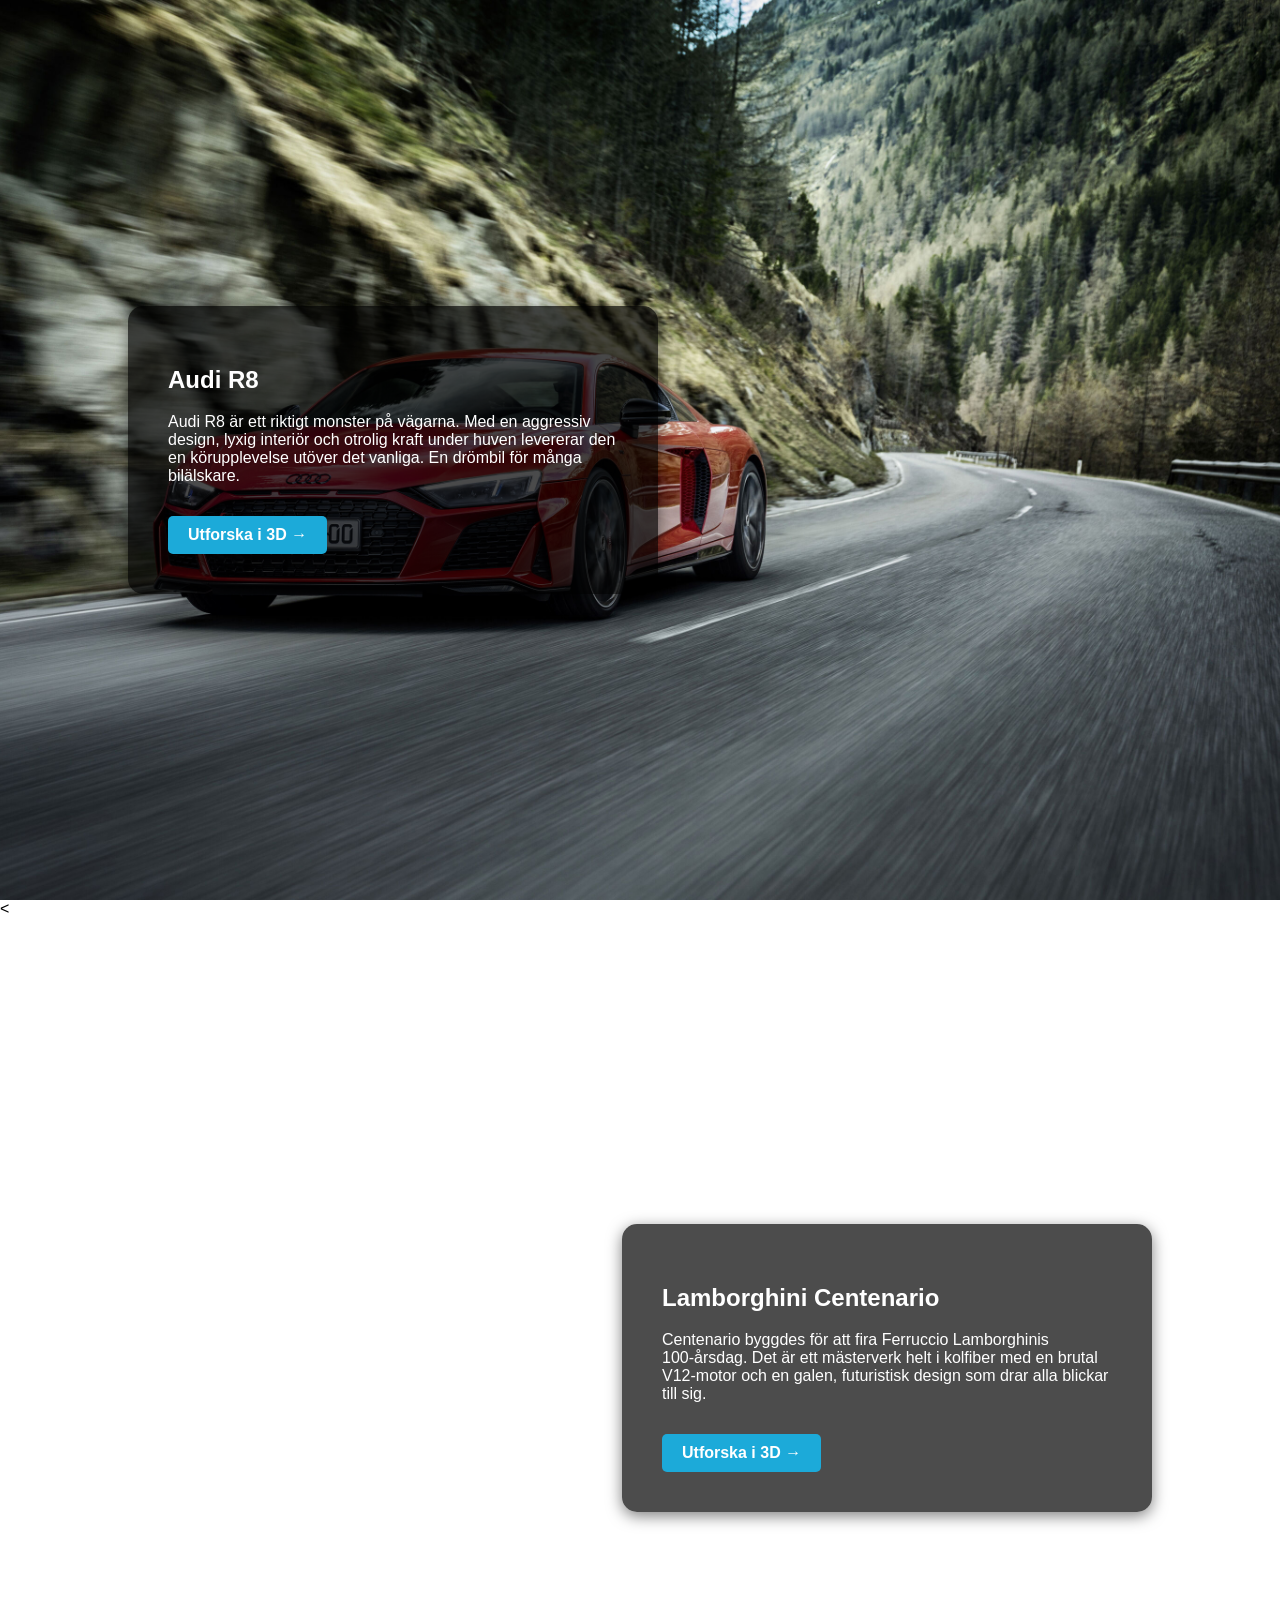
<file: index.html>
<!DOCTYPE html>
<html lang="sv">
<head>
    <meta charset="UTF-8">
    <meta name="viewport" content="width=device-width, initial-scale=1.0">
    <title>Grymma Bilar</title>
    <link rel="stylesheet" href="style.css"> 
</head>
<body>

   <div class="parallax rs8">
    <div class="text-box left">
        <h2>Audi R8</h2>
        <p>Audi R8 är ett riktigt monster på vägarna. Med en aggressiv design, lyxig interiör och otrolig kraft under huven levererar den en körupplevelse utöver det vanliga. En drömbil för många bilälskare.</p>
        
        <!-- Här är den nya pil-länken -->
        <a href="3d-audi.html" class="arrow-button">Utforska i 3D &#8594;</a>
    </div>
</div>

    <<div class="parallax lambo">
    <div class="text-box right">
        <h2>Lamborghini Centenario</h2>
        <p>Centenario byggdes för att fira Ferruccio Lamborghinis 100-årsdag. Det är ett mästerverk helt i kolfiber med en brutal V12-motor och en galen, futuristisk design som drar alla blickar till sig.</p>
        
        <a href="3d-lambo.html" class="arrow-button">Utforska i 3D &#8594;</a>
    </div>
</div>

</body>
</html>
</file>
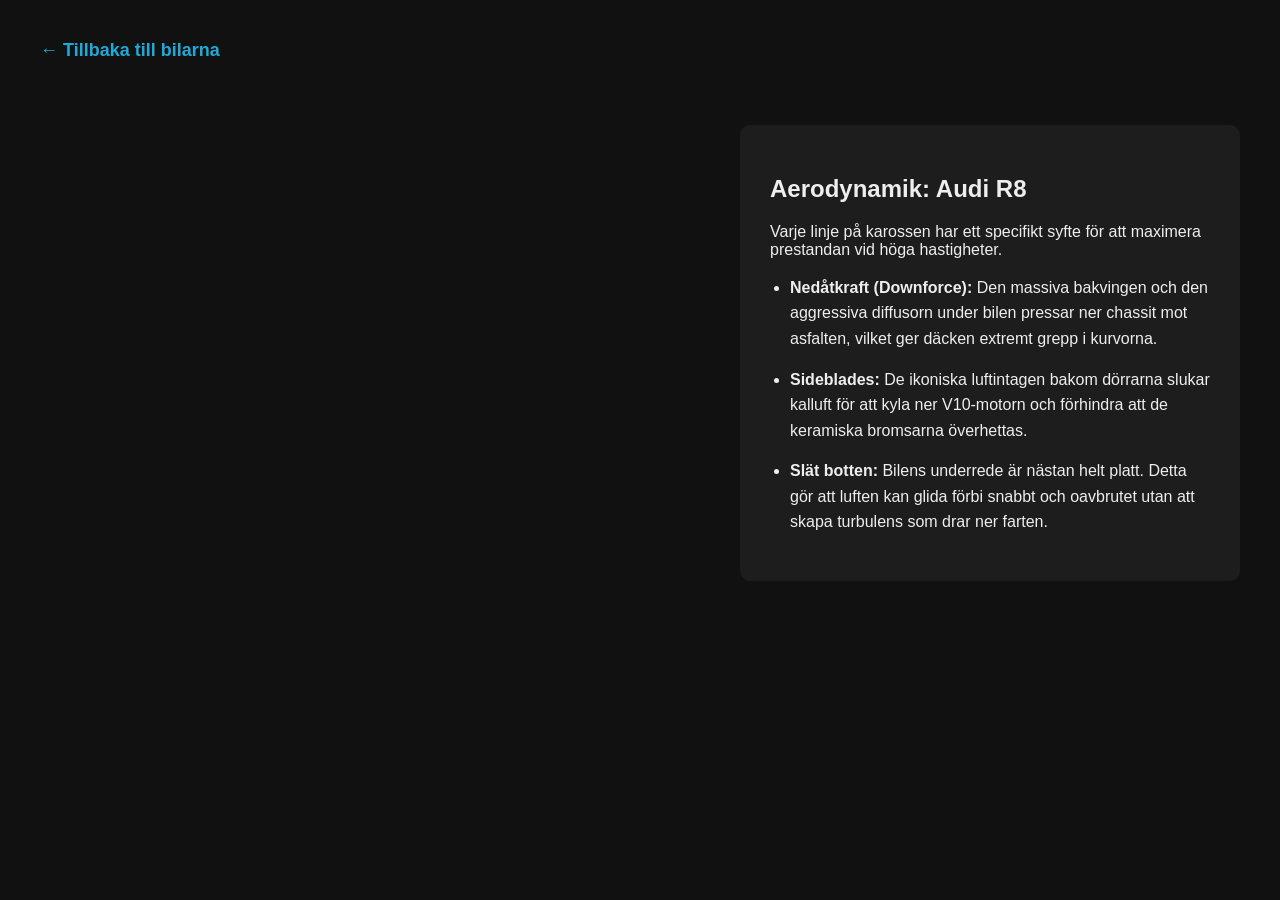
<file: 3d-audi.html>
<!DOCTYPE html>
<html lang="sv">
<head>
    <meta charset="UTF-8">
    <meta name="viewport" content="width=device-width, initial-scale=1.0">
    <title>Audi R8 - 3D & Aerodynamik</title>
    <link rel="stylesheet" href="style.css"> 
</head>
<body class="page-3d">

    <a href="index.html" class="back-button">&#8592; Tillbaka till bilarna</a>

    <div class="content-3d">
        <!-- Vänster sida: 3D Modellen -->
        <div class="model-container">
            <div class="sketchfab-embed-wrapper"> 
                <iframe title="2021 Audi R8 Green Hell Edition" frameborder="0" allowfullscreen mozallowfullscreen="true" webkitallowfullscreen="true" allow="autoplay; fullscreen; xr-spatial-tracking" xr-spatial-tracking execution-while-out-of-viewport execution-while-not-rendered web-share src="https://sketchfab.com/models/8ab3e0f5f18b46508fd9caefbf0f9b33/embed" style="width: 100%; height: 500px; border-radius: 10px;"> </iframe> 
            </div>
        </div>

        <!-- Höger sida: Aerodynamik-fakta -->
        <div class="info-container">
            <h2>Aerodynamik: Audi R8</h2>
            <p>Varje linje på karossen har ett specifikt syfte för att maximera prestandan vid höga hastigheter.</p>
            <ul>
                <li><strong>Nedåtkraft (Downforce):</strong> Den massiva bakvingen och den aggressiva diffusorn under bilen pressar ner chassit mot asfalten, vilket ger däcken extremt grepp i kurvorna.</li>
                <li><strong>Sideblades:</strong> De ikoniska luftintagen bakom dörrarna slukar kalluft för att kyla ner V10-motorn och förhindra att de keramiska bromsarna överhettas.</li>
                <li><strong>Slät botten:</strong> Bilens underrede är nästan helt platt. Detta gör att luften kan glida förbi snabbt och oavbrutet utan att skapa turbulens som drar ner farten.</li>
            </ul>
        </div>
    </div>

</body>
</html>
</file>
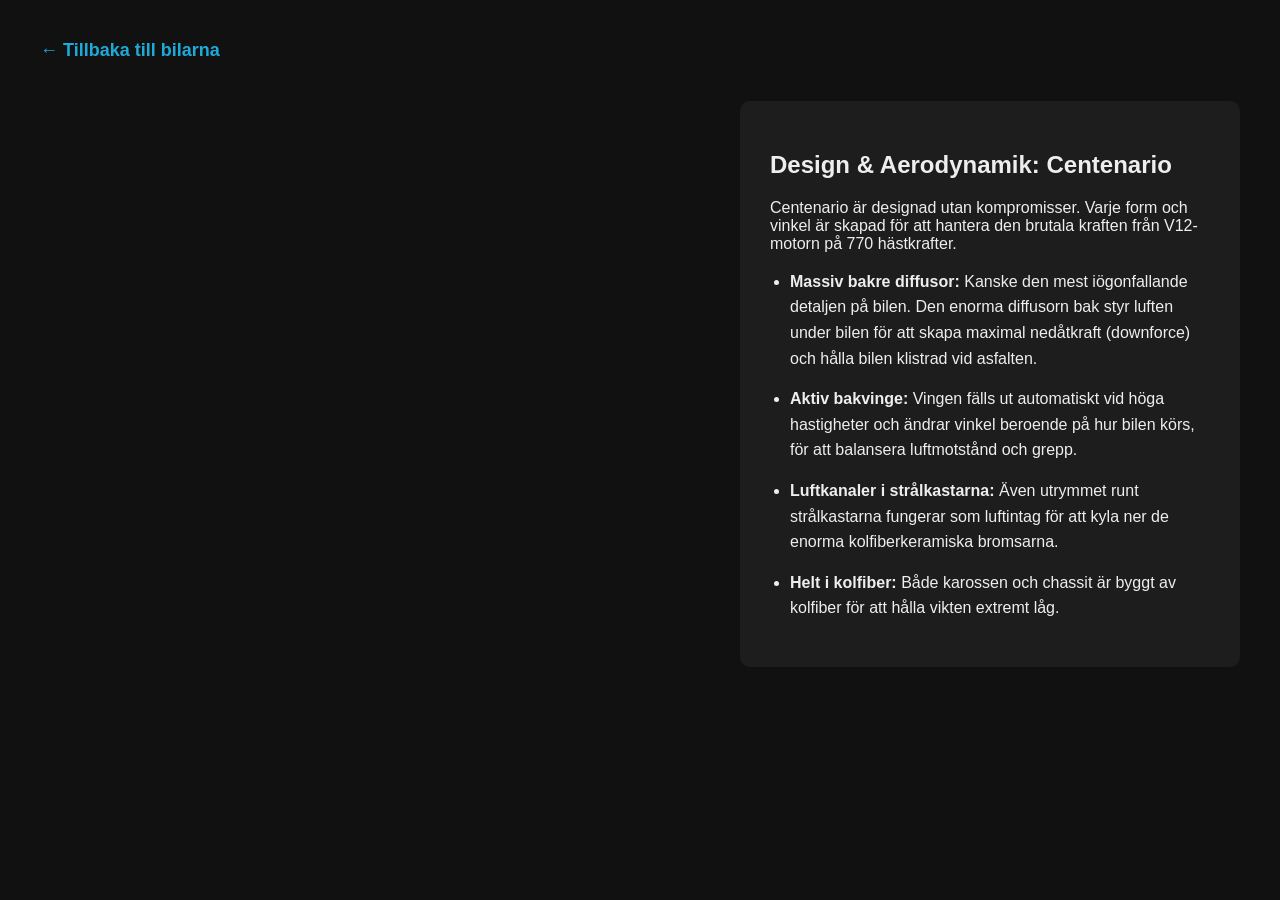
<file: 3d-lambo.html>
<!DOCTYPE html>
<html lang="sv">
<head>
    <meta charset="UTF-8">
    <meta name="viewport" content="width=device-width, initial-scale=1.0">
    <title>Lamborghini Centenario - 3D & Design</title>
    <link rel="stylesheet" href="style.css"> 
</head>
<body class="page-3d">

    <a href="index.html" class="back-button">&#8592; Tillbaka till bilarna</a>

    <div class="content-3d">
        <div class="model-container">
            <div class="sketchfab-embed-wrapper"> 
                <iframe title="2017 Lamborghini Centenario LP770-4" frameborder="0" allowfullscreen mozallowfullscreen="true" webkitallowfullscreen="true" allow="autoplay; fullscreen; xr-spatial-tracking" xr-spatial-tracking execution-while-out-of-viewport execution-while-not-rendered web-share src="https://sketchfab.com/models/82529deb133841c787e9eaa7e2f7374d/embed" style="width: 100%; height: 500px; border-radius: 10px;"> </iframe> 
            </div>
        </div>

        <div class="info-container">
            <h2>Design & Aerodynamik: Centenario</h2>
            <p>Centenario är designad utan kompromisser. Varje form och vinkel är skapad för att hantera den brutala kraften från V12-motorn på 770 hästkrafter.</p>
            <ul>
                <li><strong>Massiv bakre diffusor:</strong> Kanske den mest iögonfallande detaljen på bilen. Den enorma diffusorn bak styr luften under bilen för att skapa maximal nedåtkraft (downforce) och hålla bilen klistrad vid asfalten.</li>
                <li><strong>Aktiv bakvinge:</strong> Vingen fälls ut automatiskt vid höga hastigheter och ändrar vinkel beroende på hur bilen körs, för att balansera luftmotstånd och grepp.</li>
                <li><strong>Luftkanaler i strålkastarna:</strong> Även utrymmet runt strålkastarna fungerar som luftintag för att kyla ner de enorma kolfiberkeramiska bromsarna.</li>
                <li><strong>Helt i kolfiber:</strong> Både karossen och chassit är byggt av kolfiber för att hålla vikten extremt låg.</li>
            </ul>
        </div>
    </div>

</body>
</html>
</file>
<file: style.css>
/* Nollställer marginaler för att fylla hela skärmen */
body, html {
    height: 100%;
    margin: 0;
    font-family: 'Segoe UI', Tahoma, Geneva, Verdana, sans-serif;
}

/* Koden som skapar själva skroll-effekten (Parallax) */
.parallax {
    height: 100vh; /* Gör så att sektionen tar upp 100% av din skärms höjd */
    background-attachment: fixed; /* Detta fryser bilden när du skrollar! */
    background-position: center;
    background-repeat: no-repeat;
    background-size: cover; /* Ser till att bilden täcker hela ytan snyggt */
    display: flex; /* Hjälper oss att placera texten */
    align-items: center; /* Centrerar textrutan vertikalt */
}

/* Laddar in dina bilder */
.rs8 {
    background-image: url('RS8.jpg');
}

.lambo {
    background-image: url('Lambo.jpg.jpg'); /* <-- Här är ditt nya filnamn! */
}

/* Stilen för textrutan */
.text-box {
    background-color: rgba(0, 0, 0, 0.7); /* Svart färg, men 70% genomskinlig! */
    color: white; /* Vit text */
    padding: 40px;
    border-radius: 15px; /* Rundade kanter på rutan */
    max-width: 450px; /* Gör så att texten inte blir för bred */
    margin: 0 10%; /* Håller textrutan lite borta från kanterna på skärmen */
    box-shadow: 0px 4px 15px rgba(0,0,0,0.5); /* Lägger till en liten skugga bakom rutan för 3D-effekt */
}

/* Placerar Audi-texten till vänster */
.left {
    margin-right: auto;
}
/* --- STIL FÖR PILEN PÅ FRAMSIDAN --- */
.arrow-button {
    display: inline-block;
    margin-top: 15px;
    padding: 10px 20px;
    background-color: #1CAAD9; /* En snygg blå färg */
    color: white;
    text-decoration: none;
    border-radius: 5px;
    font-weight: bold;
    transition: background-color 0.3s ease; /* Mjuk färgövergång när man hovrar */
}

.arrow-button:hover {
    background-color: #1588ae;
}

/* --- STIL FÖR 3D-SIDAN --- */
.page-3d {
    background-color: #111; /* Mörk bakgrund som passar 3D-modellen */
    color: #eee;
    padding: 40px;
    height: auto; /* Återställer höjden från parallax-effekten */
}

.back-button {
    color: #1CAAD9;
    text-decoration: none;
    font-size: 18px;
    font-weight: bold;
}

/* Flexbox för att lägga 3D och text sida vid sida */
.content-3d {
    display: flex;
    flex-wrap: wrap; /* Gör att de hamnar under varandra på små skärmar (mobiler) */
    gap: 40px;
    margin-top: 40px;
    align-items: center;
}

.model-container {
    flex: 1.5; /* Ger 3D-modellen lite mer utrymme än texten */
    min-width: 300px;
}

.info-container {
    flex: 1;
    min-width: 300px;
    background-color: rgba(255, 255, 255, 0.05);
    padding: 30px;
    border-radius: 10px;
}

.info-container ul {
    line-height: 1.6;
    padding-left: 20px;
}

.info-container li {
    margin-bottom: 15px;
}

/* Placerar Lambo-texten till höger för att det ska se mer levande ut */
.right {
    margin-left: auto;
}
</file>
